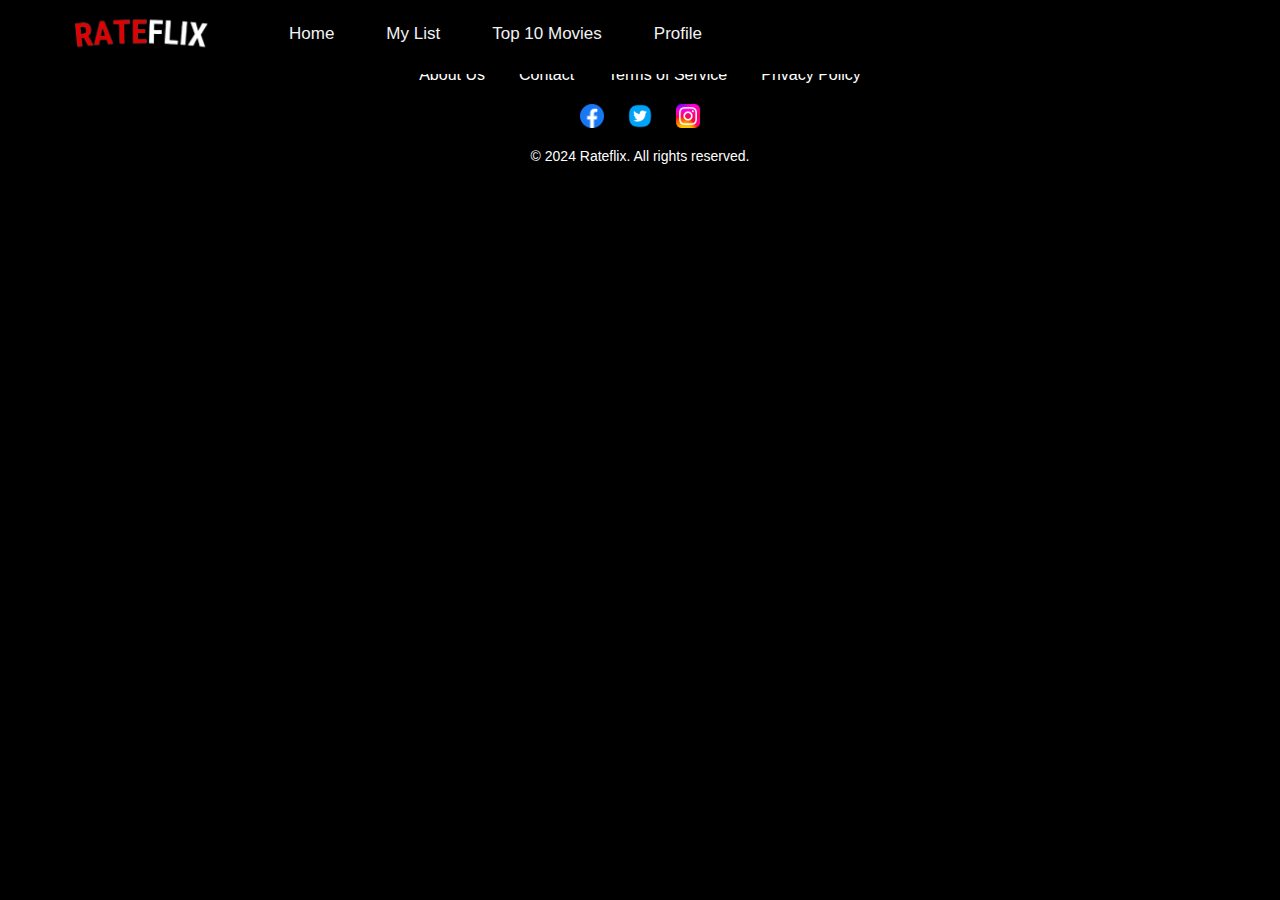
<file: html/index.html>
<!DOCTYPE html>
<html lang="en">
<head>
    <meta charset="UTF-8">
    <meta name="viewport" content="width=device-width, initial-scale=1.0">
    <title>WebDevelopment Course</title>
    <link rel="stylesheet" href="index.css">
</head>
<body>
    <script>

        //dhlwsh metablhths
        let a = 20;
        let b = 5;
        let sum = 0;
    
        //entoles
        sum = a + b;

        //Ektupwsh apotelesmatwn
        alert(`Welcome to Rateflix ${sum}`)
        
    </script>
    <div class="container">
        <div class="header">
            <div class="menu">
                <ul>
                    <div class="logo">
                        <img src="../images/logo.png">
                    </div>
                    <button class="toggle-menu" aria-label="Toggle navigation">
                        <span class="bar"></span>
                        <span class="bar"></span>
                        <span class="bar"></span>
                    </button>
                    <ul class="nav-links">
                        <li><a href="index.html">Home</a></li>
                        <li><a href="MyList.html">My List</a></li>
                        <li><a href="topten.html">Top 10 Movies</a></li>
                        <li><a href="#">Profile</a></li>
                    </ul>
                </ul>
            </div>
        </div>
        <div class="main">
            <div class="main-title"></div>
            <div class="main-text"></div>
        </div>
        <div class="footer">
            <footer style="background-color: #000000; color: #ffffff; padding: 20px 0; text-align: center;">
                <div style="max-width: 1200px; margin: 0 auto; padding: 0 20px;">
                    <!-- Logo and Navigation -->
                    <div style="margin-bottom: 20px;">
                        <h2 style="margin: 0; font-family: Arial, sans-serif;">RateFlix</h2>
                        <nav style="margin-top: 10px;">
                            <a href="/about" style="color: #ffffff; text-decoration: none; margin: 0 15px; font-family: 'Segoe UI', Tahoma, Geneva, Verdana, sans-serif;">About Us</a>
                            <a href="/contact" style="color: #ffffff; text-decoration: none; margin: 0 15px; font-family: 'Segoe UI', Tahoma, Geneva, Verdana, sans-serif;">Contact</a>
                            <a href="/terms" style="color: #ffffff; text-decoration: none; margin: 0 15px; font-family: 'Segoe UI', Tahoma, Geneva, Verdana, sans-serif;">Terms of Service</a>
                            <a href="/privacy" style="color: #ffffff; text-decoration: none; margin: 0 15px; font-family: 'Segoe UI', Tahoma, Geneva, Verdana, sans-serif;">Privacy Policy</a>
                        </nav>
                    </div>
        
                    <!-- Social Media Links -->
                    <div style="margin-bottom: 20px;">
                        <a href="https://facebook.com" target="_blank" style="margin: 0 10px; color: #ffffff; text-decoration: none; font-family: 'Segoe UI', Tahoma, Geneva, Verdana, sans-serif;">
                            <img src="../images/Facebook-logo.png" alt="Facebook" style="width: 24px; vertical-align: middle; font-family: 'Segoe UI', Tahoma, Geneva, Verdana, sans-serif;">
                        </a>
                        <a href="https://twitter.com" target="_blank" style="margin: 0 10px; color: #ffffff; text-decoration: none; font-family: 'Segoe UI', Tahoma, Geneva, Verdana, sans-serif;">
                            <img src="../images/linkedin.png" alt="Twitter" style="width: 24px; vertical-align: middle; font-family: 'Segoe UI', Tahoma, Geneva, Verdana, sans-serif;">
                        </a>
                        <a href="https://instagram.com" target="_blank" style="margin: 0 10px; color: #ffffff; text-decoration: none; font-family: 'Segoe UI', Tahoma, Geneva, Verdana, sans-serif;">
                            <img src="../images/instagram.jpg" alt="Instagram" style="width: 24px; vertical-align: middle; font-family: 'Segoe UI', Tahoma, Geneva, Verdana, sans-serif;">
                        </a>
                    </div>
        
                    <!-- Copyright -->
                    <div>
                        <p style="margin: 0; font-size: 14px; font-family: 'Segoe UI', Tahoma, Geneva, Verdana, sans-serif;">&copy; 2024 Rateflix. All rights reserved.</p>
                    </div>
                </div>
            </footer>
    </div>
    <script>
        // Select the toggle button and the nav menu
        const toggleButton = document.querySelector('.toggle-menu');
        const navLinks = document.querySelector('.nav-links');

        // Toggle the menu visibility on button click
        toggleButton.addEventListener('click', () => {
            navLinks.classList.toggle('active');
        });
    </script>
</body>
</html>
</file>
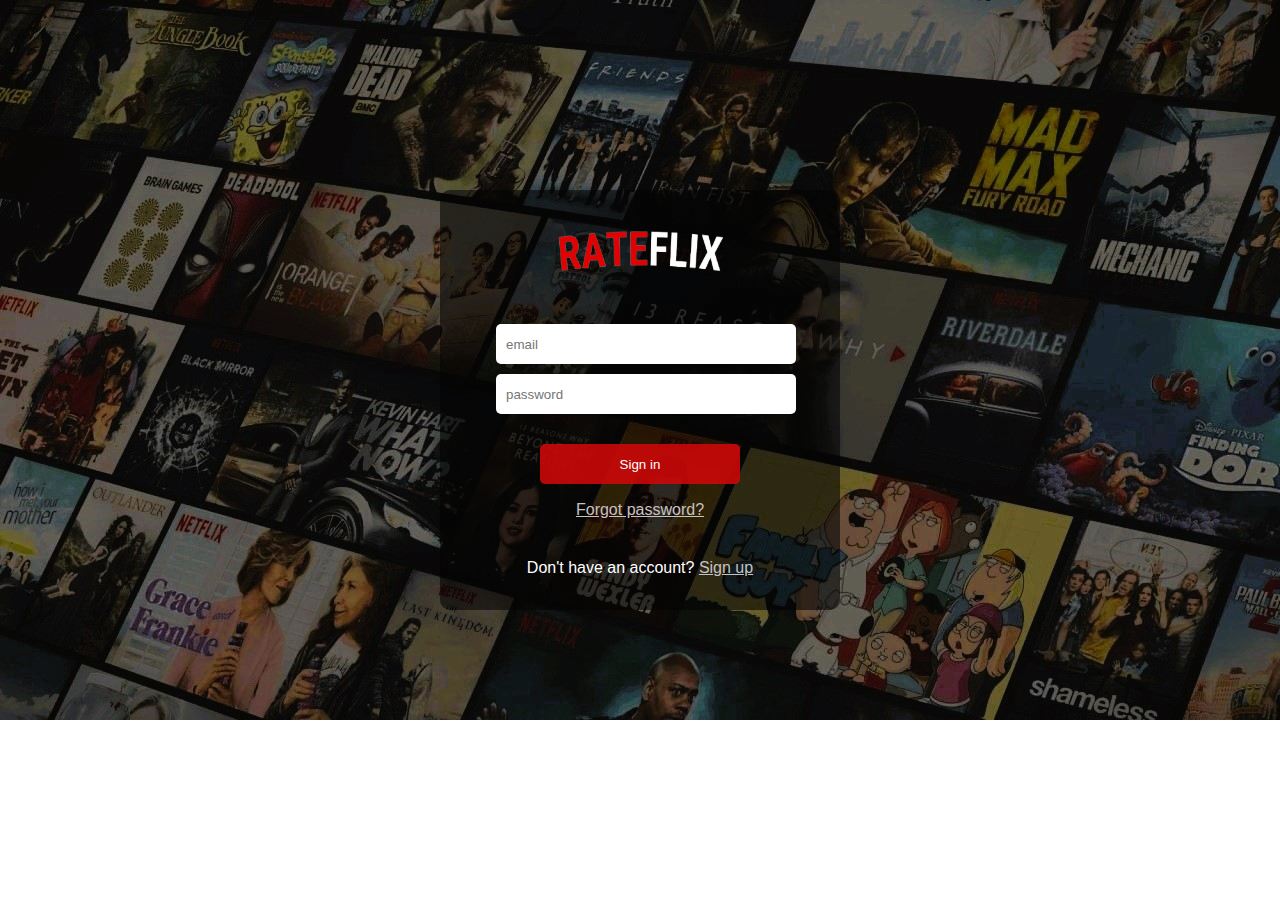
<file: html/login.html>
<!DOCTYPE html>
<html lang="en">
<head>
    <meta charset="UTF-8">
    <meta name="viewport" content="width=device-width, initial-scale=1.0">
    <link rel="stylesheet" href="login.css">
    <title>Web App Aueb</title>
</head>
<body>
    <div class="container-fluid">
        <div class="container">
            <div class="row">
               <img src="../images/logo.png">
            </div>
            <form method="post">
                <div class="row">
                    <input class="email" type="email" required placeholder="email">
                </div>
                <div class="row">
                    <input class="password" type="password" required minlength="8" placeholder="password">
                </div>
                <div class="row">
                    <button class="submit-btn" type="submit">Sign in</button>
                </div>
            </form>
            <div class="row" style="margin-top: 17px; color: aliceblue;">
                <a  href="">Forgot password?</a>
            </div>
    </div>
    <div class="row-halign">
        <p class="text-white">Don't have an account? <a href="">Sign up</a></p>
    </div>
    </body>
</html>
</file>
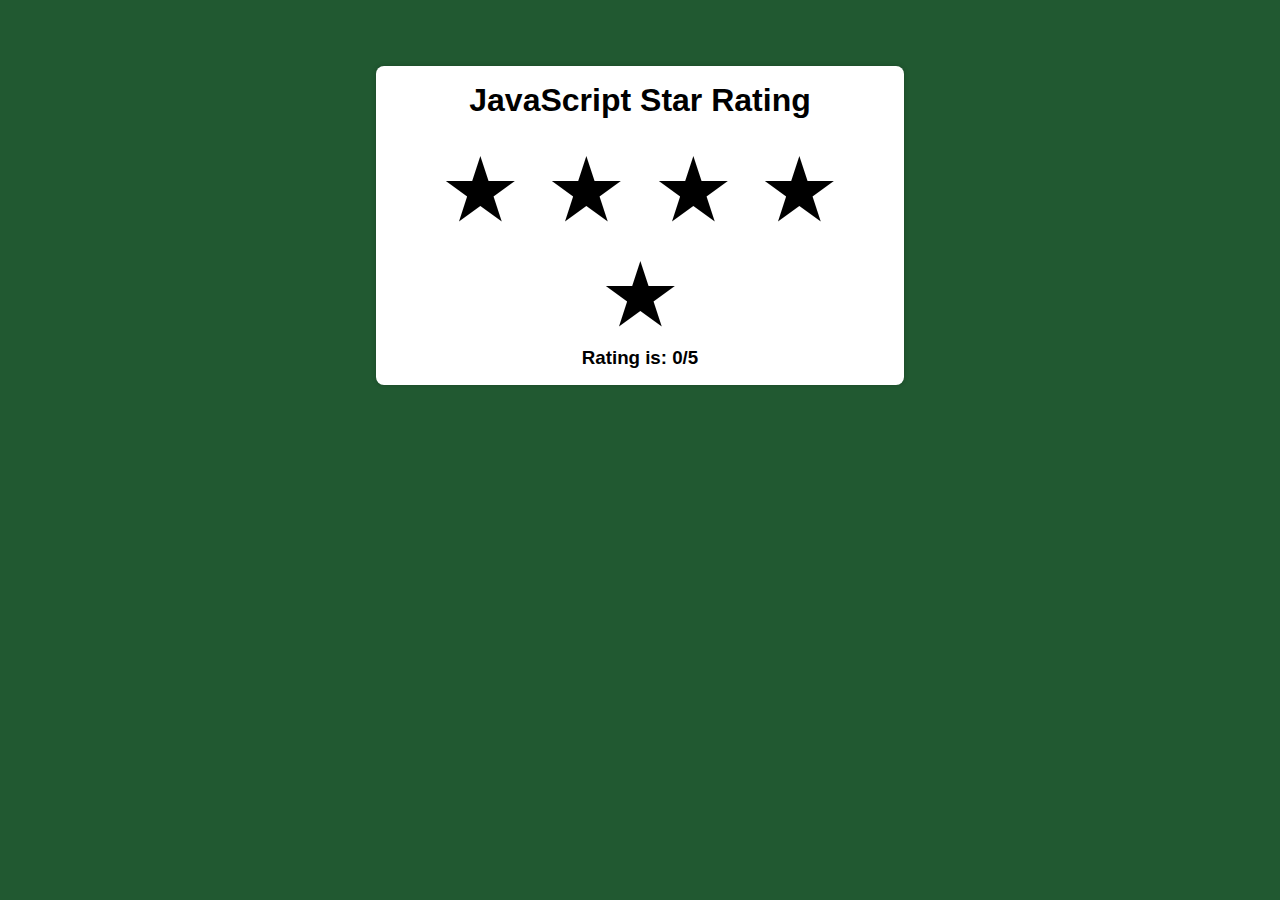
<file: html/test.html>
<!DOCTYPE html>
<html lang="en">
<head>
  <meta charset="UTF-8">
  <meta name="viewport" content="width=device-width, initial-scale=1.0">
  <title>Add to Favorite</title>
  <style>
/* style.css */

* {
margin: 0;
padding: 0;
box-sizing: border-box;
}

body {
min-height: 50vh;
display: flex;
align-items: center;
text-align: center;
justify-content: center;
background: hsl(137, 46%, 24%);
font-family: "Poppins", sans-serif;
}

.card {
max-width: 33rem;
background: #fff;
margin: 0 1rem;
padding: 1rem;
box-shadow: 0 0 5px rgba(0, 0, 0, 0.2);
width: 100%;
border-radius: 0.5rem;
}

.star {
font-size: 10vh;
cursor: pointer;
}

.one {
color: rgb(255, 0, 0);
}

.two {
color: rgb(255, 106, 0);
}

.three {
color: rgb(251, 255, 120);
}

.four {
color: rgb(255, 255, 0);
}

.five {
color: rgb(24, 159, 14);
}

  </style>
</head>

<body>
    <div class="card">
        <h1>JavaScript Star Rating</h1>
        <br />
        <span onclick="gfg(1)"
              class="star">★
        </span>
        <span onclick="gfg(2)"
              class="star">★
        </span>
        <span onclick="gfg(3)"
              class="star">★
        </span>
        <span onclick="gfg(4)"
              class="star">★
        </span>
        <span onclick="gfg(5)"
              class="star">★
        </span>
        <h3 id="output">
              Rating is: 0/5
          </h3>
    </div>
    <script src="script.js"></script>
</body>
</html>
</file>
<file: html/index.css>
*{
    background-color: black;
}

.container{
    background-color: black;
    width: 100%;
    height: 100%;
}

.header{
   width: 100%;
   overflow: hidden;
   background-color: rgb(0, 0, 0);
   display:flex;
   align-items: center;
}

.logo{
    float:left;
}

.logo > img {
    width: 145px;
    height: 55px;
    margin-left: 20px;
    margin-right: 20px;
    margin-top: -5px;
}

.menu{
    position: fixed;
    width: 100%;
    top: 0;
    margin-top: -6px;
    float: left;
    background-color: #000000;
}

menu > ul{
    width: 100%;
    height: 100%;
    justify-content: space-around;
    float: left;
    align-self: flex-start;
}

.menu li{
    display: inline-block ;
}

.menu a{
    float: left;
    color: #f2f2f2;
    text-align: center;
    padding: 14px 16px;
    text-decoration: none;
    font-size: 17px;
    font-family: 'Segoe UI', Tahoma, Geneva, Verdana, sans-serif;
    border-radius: 20px;
  }

  .menu a:hover {
    background-color: #96939385;
    color: rgb(255, 255, 255);
  }

  .menu input[type=text]{
    float: right;
    width: 300px;
    padding: 12px;
    border: none;
    margin-top: -15px;
    margin-left: 90px;
    font-size: 17px;
    align-self: center;
    background-color: #414040a8;
    border-radius: 10px;
    color: #fffcfc;
  }

  .menu a img{
    width: 45px;
    height: 45px;
    background-color: #62606074;
    border-radius: 15px;
}


.slider img{
    margin-top: -5px;
    width: 800px;
    height: 400px;
    padding-left: 20px;
    padding-right: 20px;
    padding-top: 20px;
    padding-bottom: 20px;
}
.menu button > img{
    width: 45px;
    height: 45px;
    border-color: black;
}
.menu button{
    border: none;
    cursor: pointer;
    appearance: none;
    background-color: inherit;
}

.slider img{
    margin-top: -10px;
    width: 600px;
    height: 300px;
    padding-top: 7px;
    padding-right: 5px;
}

.slider h1{
    font-family: 'Segoe UI', Tahoma, Geneva, Verdana, sans-serif;
    color: #e7e7e7;
    text-align: center;
    margin-bottom: 30px;
    margin-top: 100px;
}

/* Hamburger Menu Styles */
.toggle-menu {
    display: none;
    flex-direction: column;
    justify-content: space-around;
    width: 30px;
    height: 25px;
    background: transparent;
    border: none;
    cursor: pointer;
    z-index: 2000;
}
.toggle-menu > button{
    margin-top: 20px;
}

.toggle-menu .bar {
    width: 100%;
    height: 3px;
    background-color: #fff;
    border-radius: 5px;
    transition: all 0.3s ease;
}

/* Hide the menu on smaller screens */
.nav-links {
    display: flex;
    list-style: none;
    gap: 20px;
    transition: all 0.3s ease-in-out;
}

@media (max-width: 768px) {
    .toggle-menu {
        display: flex;
    }

    .nav-links {
        display: none; /* Hide menu by default */
        flex-direction: column;
        position: absolute;
        top: 60px; /* Adjust as per header height */
        left: 0;
        width: 100%;
        background-color: #000;
        padding: 10px 20px;
        gap: 10px;
    }

    .nav-links.active {
        display: flex; /* Show menu when active */
    }
}
</file>
<file: html/login.css>
*{
    box-sizing: border-box;
    margin: 0;
    padding: 0;
    margin-bottom: auto;
}

body{
    background-image: url(../images/loginbackground.jpg);
    background-size: cover;
    background-repeat: no-repeat;
}

.container-fluid{
    position: relative;
    background-color: rgba(3, 3, 3, 0.575);
    width: 400px;
    height: 420px;
    margin: 20px auto;
    padding: 10px 20px;
    counter-reset: none;
    margin-top: 190px;
    border-radius: 10px;
}

.container{
    background-color: transparent;
    width: 80%;
    margin: 0 auto;
    border-radius: 5px;
    text-align: center;
    align-self: center;
}

.row > img{
    height: 80px;
    width: 180px;
    margin-top: 10px;
    margin-bottom: 20px;
}

.row-halign{
    color: rgb(255, 255, 255);
    font-family: 'Segoe UI', Tahoma, Geneva, Verdana, sans-serif;
    text-align: center;
    margin-top: 20px;
    margin-bottom:  0px; 
}


.email, .password {
    width: 300px;
    height: 40px;
    background-color: rgb(255, 255, 255);
    border-radius: 5px;
    margin-top: 10px;
    border-width: 0;
    padding-left: 10px;
}

.submit-btn {
    width: 200px;
    height: 40px;
    background-color:rgba(203, 8, 8, 0.901);
    border-radius: 5px;
    border-width: 0;
    color: white;
    text-align: center;
    margin-top: 30px;
}

.row-halign{
    margin-top: 40px;
    text-align: center;
    margin-bottom: 0px;
}

.pb-50{
    padding-bottom: 50px;
}

a:link, a:visited {
    color: rgb(197, 194, 194);
    font-family: 'Segoe UI', Tahoma, Geneva, Verdana, sans-serif;
  }
</file>
